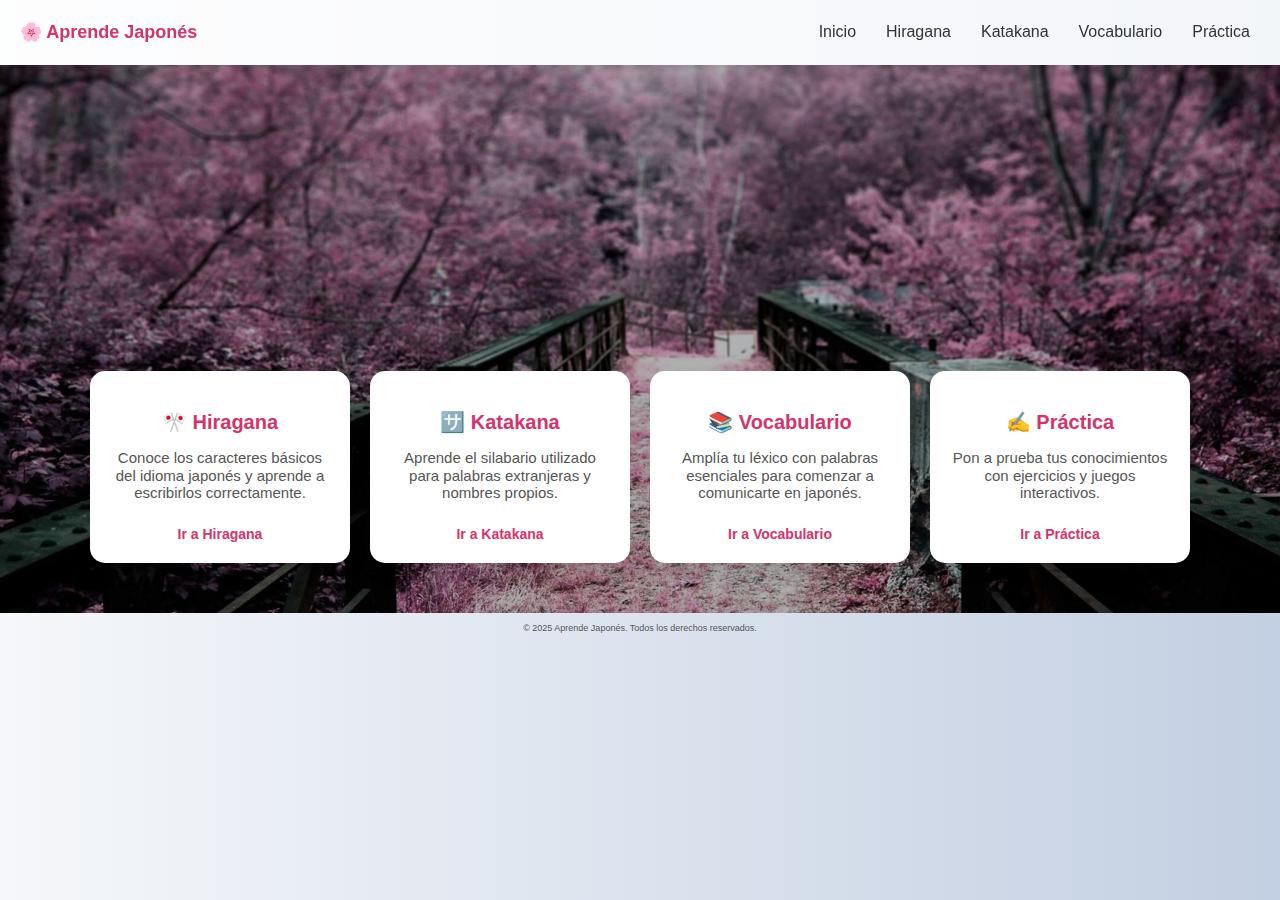
<file: index.html>
<!DOCTYPE html>
<html lang="en">
<head>
    <meta charset="UTF-8">
    <meta name="viewport" content="width=device-width, initial-scale=1.0">
    <title>Aprende Japonés Básico</title>
    <link rel="stylesheet" href="css/normalize.css">
    <link rel="preload" href="css/normalize.css" as="style">
    <link rel="stylesheet" href="css/style.css">
    <link rel="preload" href="css/style.css" as="style">
</head>
<body>
    <header>
        <h1>🌸 Aprende Japonés</h1>
        <nav>
            <ul>
                <li><a href="index.html">Inicio</a></li>
                <li><a href="hiragana.html">Hiragana</a></li>
                <li><a href="katakana.html">Katakana</a></li>
                <li><a href="vocabulario.html">Vocabulario</a></li>
                <li><a href="practica.html">Práctica</a></li>
            </ul>
        </nav>
    </header>

<main>
    <section class="hero">
        <h2>🌸 Aprende Japonés Básico desde Cero</h2>
        <p>Explora el mundo del Hiragana, Katakana, vocabulario útil y ejercicios interactivos.</p>
        <a href="hiragana.html" class="btn-accion">¡Empieza ahora!</a>
    </section>

    <section class="bloques-inicio">
        <div class="card">
            <h3>🎌 Hiragana</h3>
            <p>Conoce los caracteres básicos del idioma japonés y aprende a escribirlos correctamente.</p>
            <a href="hiragana.html" class="btn-link">Ir a Hiragana</a>
        </div>
        <div class="card">
            <h3>🈂️ Katakana</h3>
            <p>Aprende el silabario utilizado para palabras extranjeras y nombres propios.</p>
            <a href="katakana.html" class="btn-link">Ir a Katakana</a>
        </div>
        <div class="card">
            <h3>📚 Vocabulario</h3>
            <p>Amplía tu léxico con palabras esenciales para comenzar a comunicarte en japonés.</p>
            <a href="vocabulario.html" class="btn-link">Ir a Vocabulario</a>
        </div>
        <div class="card">
            <h3>✍️ Práctica</h3>
            <p>Pon a prueba tus conocimientos con ejercicios y juegos interactivos.</p>
            <a href="practica.html" class="btn-link">Ir a Práctica</a>
        </div>
    </section>
</main>
<footer>
        &copy; 2025 Aprende Japonés. Todos los derechos reservados.
    </footer>


</body>
</html>
</file>
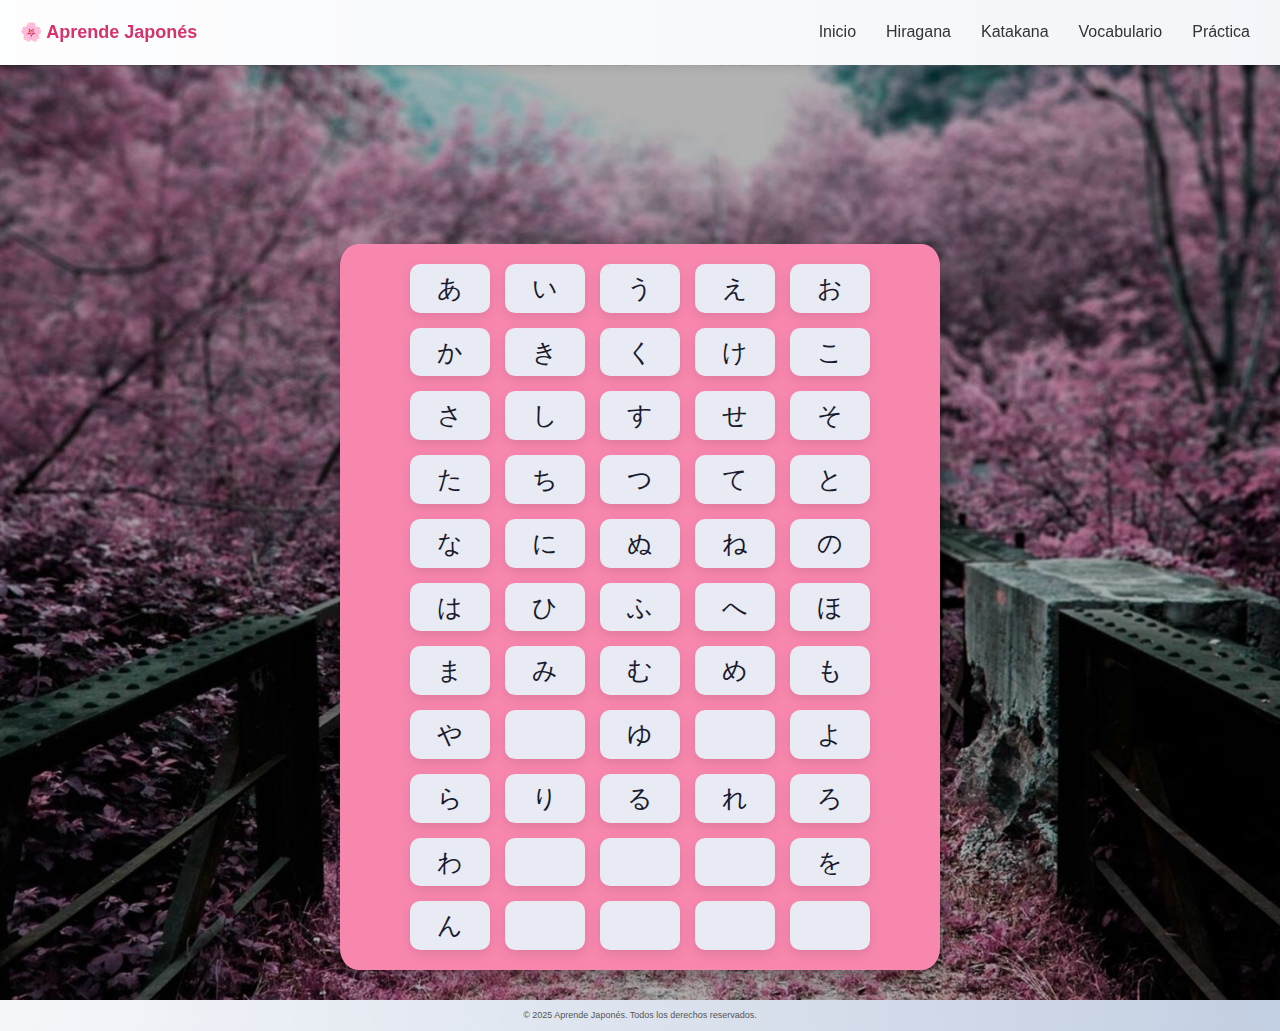
<file: hiragana.html>
<!DOCTYPE html>
<html lang="en">
<head>
    <meta charset="UTF-8">
    <meta name="viewport" content="width=device-width, initial-scale=1.0">
    <title>Hiragana - Aprende Japonés</title>
    <link rel="stylesheet" href="css/normalize.css">
    <link rel="preload" href="css/normalize.css" as="style">
    <link rel="stylesheet" href="css/style.css">
    <link rel="preload" href="css/style.css" as="style">
</head>
<body>
    <header>
        <h1>🌸 Aprende Japonés</h1>
        <nav>
            <ul>
        <li><a href="index.html">Inicio</a></li>
        <li><a href="hiragana.html">Hiragana</a></li>
        <li><a href="katakana.html">Katakana</a></li>
        <li><a href="vocabulario.html">Vocabulario</a></li>
        <li><a href="practica.html">Práctica</a></li>
            </ul>
        </nav>
    </header>

    <main>
        <div class="bloque-destacado">
            <h2 class="centrar-titulo">Interactua con los caracteres en hiragana :D</h2>
            <h2 class="centrar-titulo">  ひらがなを勉強しました</h2>
        </div>

        <section class="kana-grid">
            <div class="kana-kard" onclick="abrirModal('a')">あ</div>
            <div class="kana-kard" onclick="abrirModal('i')">い</div>
            <div class="kana-kard" onclick="abrirModal('u')">う</div>
            <div class="kana-kard" onclick="abrirModal('e')">え</div>
            <div class="kana-kard" onclick="abrirModal('o')">お</div>
        
            <div class="kana-kard">か</div>
            <div class="kana-kard">き</div>
            <div class="kana-kard">く</div>
            <div class="kana-kard">け</div>
            <div class="kana-kard">こ</div>

            <div class="kana-kard">さ</div>
            <div class="kana-kard">し</div>
            <div class="kana-kard">す</div>
            <div class="kana-kard">せ</div>
            <div class="kana-kard">そ</div>

            <div class="kana-kard">た</div>
            <div class="kana-kard">ち</div>
            <div class="kana-kard">つ</div>
            <div class="kana-kard">て</div>
            <div class="kana-kard">と</div>

            <div class="kana-kard">な</div>
            <div class="kana-kard">に</div>
            <div class="kana-kard">ぬ</div>
            <div class="kana-kard">ね</div>
            <div class="kana-kard">の</div>

            <div class="kana-kard">は</div>
            <div class="kana-kard">ひ</div>
            <div class="kana-kard">ふ</div>
            <div class="kana-kard">へ</div>
            <div class="kana-kard">ほ</div>

            <div class="kana-kard">ま</div>
            <div class="kana-kard">み</div>
            <div class="kana-kard">む</div>
            <div class="kana-kard">め</div>
            <div class="kana-kard">も</div>
            
            <div class="kana-kard">や</div>
            <div class="kana-kard"></div>
            <div class="kana-kard">ゆ</div>
            <div class="kana-kard"></div>
            <div class="kana-kard">よ</div>

            <div class="kana-kard">ら</div>
            <div class="kana-kard">り</div>
            <div class="kana-kard">る</div>
            <div class="kana-kard">れ</div>
            <div class="kana-kard">ろ</div>

            <div class="kana-kard">わ</div>
            <div class="kana-kard"></div>
            <div class="kana-kard"></div>
            <div class="kana-kard"></div>
            <div class="kana-kard">を</div>

            <div class="kana-kard">ん</div>
            <div class="kana-kard"></div>
            <div class="kana-kard"></div>
            <div class="kana-kard"></div>
            <div class="kana-kard"></div>

       </section>
        
       <!--MODALES PARA KANACARD
       -->
<!--modal de A-->
       <div id="modal-a" class="modal">
        <div class="modal-content">
            <span class="cerrar" onclick="cerrarModal('a')">&times;</span>
            <h2>あ (A)</h2>
            <p><strong>Romaji:</strong> a</p>
            <p><strong>Fonética:</strong> suena como "a" en español</p>
            <img src="img/hiraganas/A.gif" alt="Trazos del kana あ" class="imagen-trazo">
        </div>
    </div>
<!--modal de i-->
<div id="modal-i" class="modal">
    <div class="modal-content">
        <span class="cerrar" onclick="cerrarModal('i')">&times;</span>
        <h2>い (I)</h2>
        <p><strong>Romaji:</strong> i</p>
        <p><strong>Fonética:</strong> suena como "i" en español</p>
        <img src="img/hiraganas/I.gif" alt="Trazos del kana い" class="imagen-trazo">
    </div>
</div>
       
       
    </main>

    <footer>
        &copy; 2025 Aprende Japonés. Todos los derechos reservados.
    </footer>

    <script src="script/script.js"></script>
</body>
</html>
</file>
<file: css/style.css>
:root{
    --colorPrincipal: #ffffffcc;
    --kana: #82e5eccc;
    --font-color: #1a1a2e; 
}

html{
    font-size:62.5%;
}

body{
    font-size: 16px;
    font-family: "Krub", sans-serif;

    margin: 0;
    font-family: 'Segoe UI', Tahoma, Geneva, Verdana, sans-serif;
    background: linear-gradient(to right, #f5f7fa, #c3cfe2);
    color: #333;
}
main{
    background-image: linear-gradient(rgba(0, 0, 0, 0.3), rgba(0, 0, 0, 0.3)), url("/img/background.jpg");
    background-size: cover;
    background-position: center;
    padding: 1rem 0;
}




header {
    background-color: var(--colorPrincipal);
    backdrop-filter: blur(10px);
    padding: 1rem 2rem;
    display: flex;
    justify-content: space-between;
    align-items: center;
    box-shadow: 0 2px 10px rgba(0,0,0,0.1);
}
@media(max-width: 480px){
 ul, header{
    
    display: flex;
    flex-direction: column;
 }  

}



header h1 {
    font-size: 1.8rem;
    color: #d6336c;
}
nav ul {
    list-style: none;
    display: flex;
    gap: 1rem;
    margin: 0;
    padding: 0;
}
nav a {
    text-decoration: none;
    color: #333;
    padding: 0.5rem 1rem;
    border-radius: 5px;
    transition: background 0.3s, color 0.3s;
}
nav a:hover {
    background-color: #d6336c;
    color: var(--colorPrincipal);
}

.centrar-titulo{
    text-align: center;
}


.kana-grid {
    display: grid;
    grid-template-columns: repeat(5, 8rem);
    gap: 1.5rem;
    justify-content: center;
    background-color: #f887ae;
    margin: 2rem auto;
    max-width: 60rem;
    padding:2rem 0;
    border-radius: 3%;
    box-shadow: 5px 5px 15px rgba(0, 0, 0, 0.3);
}

.kana-kard {
    background-color: #e8ebf3;
    border-radius: 10px;
    box-shadow: 0 4px 12px rgba(0,0,0,0.1);
    font-size: 2.5rem;
    color: var(--font-color); 
    text-align: center;
    padding: 1rem;
    transition: transform 0.2s ease, background 0.3s ease;
    cursor: pointer;
}

.kana-kard:hover {
    transform: scale(1.1);
    background-color: #ffe3f1;
}


footer {
    text-align: center;
    padding: 1rem;
    font-size: 0.9rem;
    color: #555;
}

.bloque-destacado {
    background: linear-gradient(135deg, #fdeff9, #ecf0f3);
    border-left: 8px solid #d6336c;
    padding: 2rem;
    margin-top: 2rem;
    margin-left: 9rem;
    margin-right: 9rem;
    border-radius: 15px;
    box-shadow: 0 8px 25px rgba(0,0,0,0.15);
    animation: fadeInUp 0.7s ease forwards;
    opacity: 0;
    transform: translateY(20px);

}

.bloque-destacado h2 {
    color: #d6336c;
    font-size: 2rem;
    margin-bottom: 1rem;
}

.bloque-destacado p {
    line-height: 1.6;
    font-size: 1.6rem;
    color: #444;
}

.modal{
    display:none;
    position: fixed;
    z-index: 999;
    left: 0; top: 0;
    width: 100%; height: 100%;
    background-color: rgba(0, 0, 0, 0.6);
    justify-content: center;
    align-items: center;

}

.modal-content{
    background-color: white;
    padding:2rem;
    border-radius:2rem;
    max-width: 400px;
    width: 90%;
    box-shadow: 0 4px 20px rgba(0,0,0,0.3);
    animation: fadeIn 0.3s ease;
    text-align: center;
}


.cerrar {
    float: right;
    font-size: 2rem;
    cursor: pointer;
    color: #d6336c;
  }
  
  @keyframes fadeIn {
    from { opacity: 0; transform: scale(0.95); }
    to { opacity: 1; transform: scale(1); }
  }
  
  .imagen-trazo {
    width: 100%;
    margin-top: 1rem;
    border-radius: 8px;
  }

/* Animación de entrada */
@keyframes fadeInUp {
    to {
        opacity: 1;
        transform: translateY(0);
    }
}

.hero {
    text-align: center;
    padding: 5rem 2rem;
    background: linear-gradient(135deg, #fdfbfb, #ebedee);
    color: #1a1a2e;
    animation: fadeInUp 1s ease forwards;
    opacity: 0;
    transform: translateY(20px);
}

.hero h2 {
    font-size: 3rem;
    margin-bottom: 1rem;
    color: #d6336c;
}

.hero p {
    font-size: 1.8rem;
    margin-bottom: 2rem;
}

.btn-accion {
    display: inline-block;
    background-color: #d6336c;
    color: white;
    padding: 1rem 2rem;
    border-radius: 10px;
    font-size: 1.6rem;
    text-decoration: none;
    transition: background 0.3s ease;
}

.btn-accion:hover {
    background-color: #b32557;
}

.bloques-inicio {
    display: grid;
    grid-template-columns: repeat(auto-fit, minmax(250px, 1fr));
    gap: 2rem;
    padding: 4rem 9rem;
}

.card {
    background: white;
    border-radius: 15px;
    box-shadow: 0 6px 20px rgba(0,0,0,0.1);
    padding: 2rem;
    text-align: center;
    transition: transform 0.3s ease;
}

.card:hover {
    transform: translateY(-5px);
}

.card h3 {
    color: #d6336c;
    font-size: 2rem;
    margin-bottom: 1rem;
}

.card p {
    font-size: 1.5rem;
    color: #555;
}

.btn-link {
    display: inline-block;
    margin-top: 1rem;
    color: #d6336c;
    font-weight: bold;
    text-decoration: none;
    font-size: 1.4rem;
}

.btn-link:hover {
    text-decoration: underline;
}

.hero {
    text-align: center;
    padding: 5rem 2rem;
    background: linear-gradient(135deg, #fdfbfb, #ebedee);
    color: #1a1a2e;
    animation: fadeInUp 1s ease forwards;
    opacity: 0;
    transform: translateY(20px);
}

.hero h2 {
    font-size: 3rem;
    margin-bottom: 1rem;
    color: #d6336c;
}

.hero p {
    font-size: 1.8rem;
    margin-bottom: 2rem;
}

.btn-accion {
    display: inline-block;
    background-color: #d6336c;
    color: white;
    padding: 1rem 2rem;
    border-radius: 10px;
    font-size: 1.6rem;
    text-decoration: none;
    transition: background 0.3s ease;
}

.btn-accion:hover {
    background-color: #b32557;
}

.bloques-inicio {
    display: grid;
    grid-template-columns: repeat(auto-fit, minmax(250px, 1fr));
    gap: 2rem;
    padding: 4rem 9rem;
}

.card {
    background: white;
    border-radius: 15px;
    box-shadow: 0 6px 20px rgba(0,0,0,0.1);
    padding: 2rem;
    text-align: center;
    transition: transform 0.3s ease;
}

.card:hover {
    transform: translateY(-5px);
}

.card h3 {
    color: #d6336c;
    font-size: 2rem;
    margin-bottom: 1rem;
}

.card p {
    font-size: 1.5rem;
    color: #555;
}

.btn-link {
    display: inline-block;
    margin-top: 1rem;
    color: #d6336c;
    font-weight: bold;
    text-decoration: none;
    font-size: 1.4rem;
}

.btn-link:hover {
    text-decoration: underline;
}
</file>
